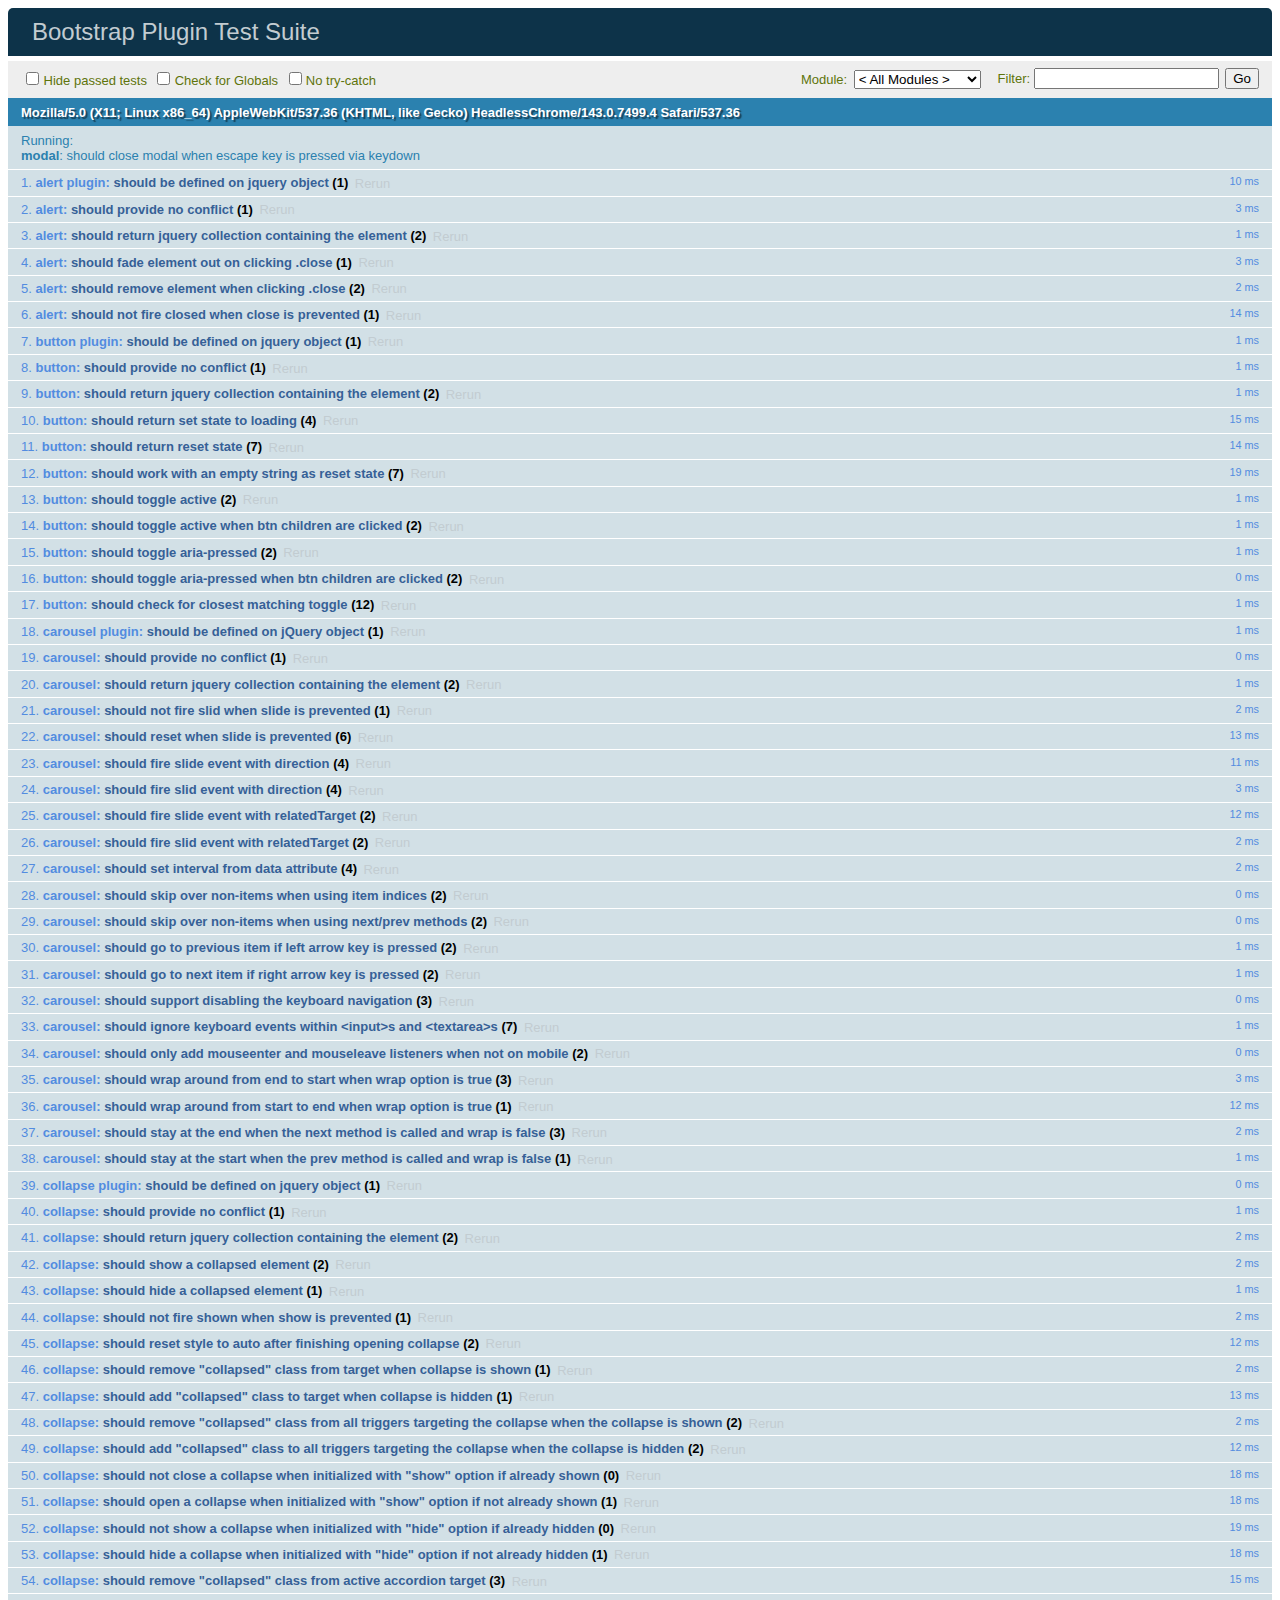
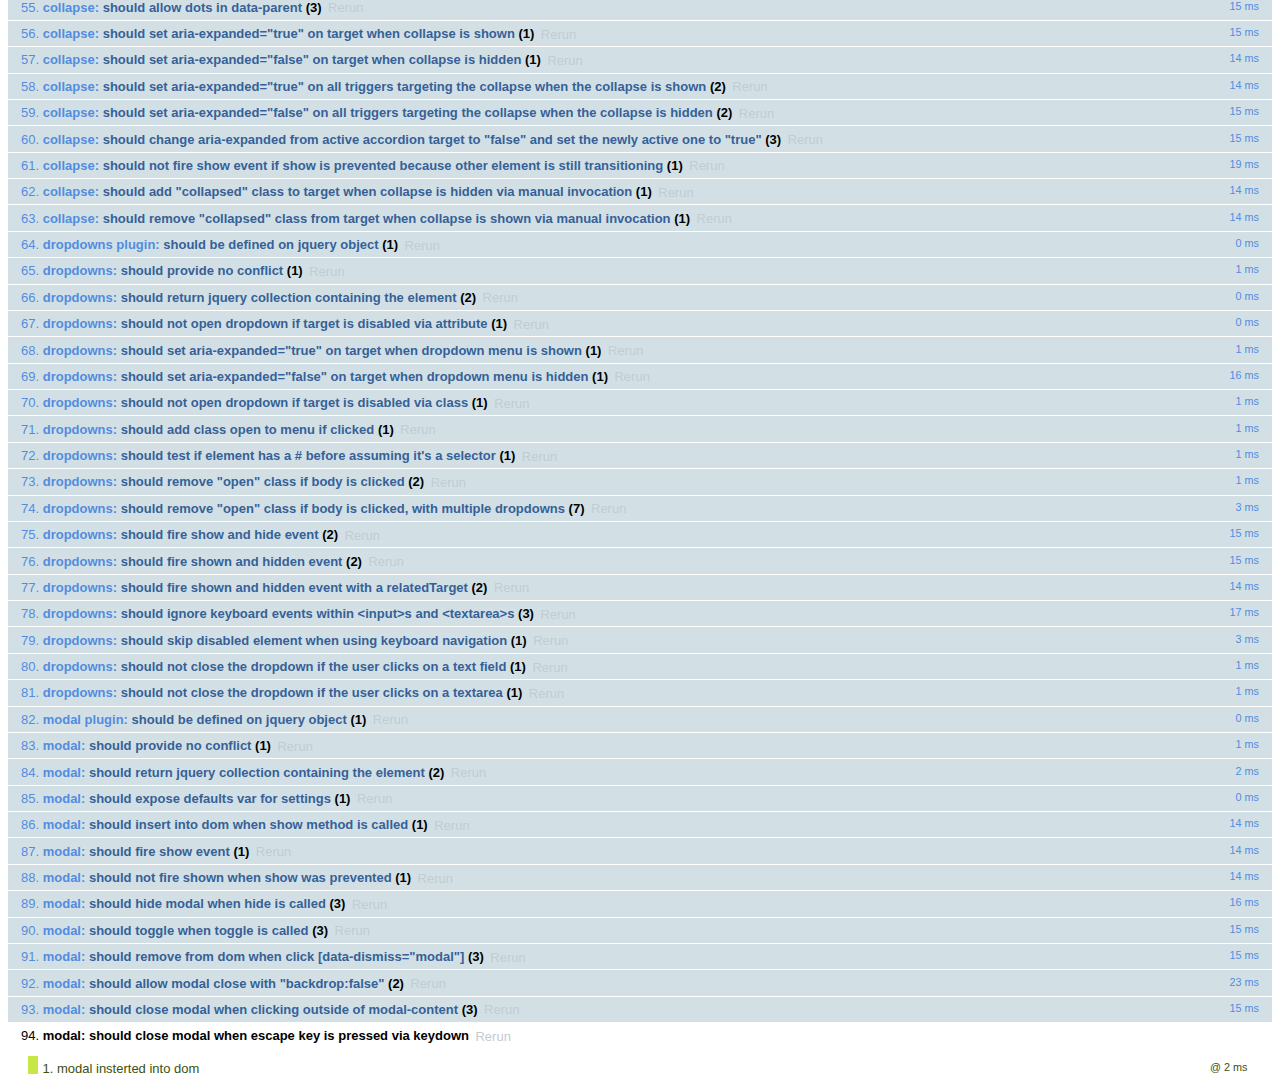
<file: bootstrap-3.3.6/js/tests/index.html>
<!DOCTYPE html>
<html>
  <head>
    <meta charset="utf-8">
    <title>Bootstrap Plugin Test Suite</title>
    <meta name="viewport" content="width=device-width, initial-scale=1">

    <!-- jQuery -->
    <script src="vendor/jquery.min.js"></script>
    <script>
      // Disable jQuery event aliases to ensure we don't accidentally use any of them
      (function () {
        var eventAliases = [
          'blur',
          'focus',
          'focusin',
          'focusout',
          'load',
          'resize',
          'scroll',
          'unload',
          'click',
          'dblclick',
          'mousedown',
          'mouseup',
          'mousemove',
          'mouseover',
          'mouseout',
          'mouseenter',
          'mouseleave',
          'change',
          'select',
          'submit',
          'keydown',
          'keypress',
          'keyup',
          'error',
          'contextmenu',
          'hover',
          'bind',
          'unbind',
          'delegate',
          'undelegate'
        ]
        for (var i = 0; i < eventAliases.length; i++) {
          $.fn[eventAliases[i]] = undefined
        }
      })()
    </script>

    <!-- QUnit -->
    <link rel="stylesheet" href="vendor/qunit.css" media="screen">
    <script src="vendor/qunit.js"></script>
    <script>
      // See https://github.com/axemclion/grunt-saucelabs#test-result-details-with-qunit
      var log = []
      // Require assert.expect in each test
      QUnit.config.requireExpects = true
      QUnit.done(function (testResults) {
        var tests = []
        for (var i = 0, len = log.length; i < len; i++) {
          var details = log[i]
          tests.push({
            name: details.name,
            result: details.result,
            expected: details.expected,
            actual: details.actual,
            source: details.source
          })
        }
        testResults.tests = tests

        window.global_test_results = testResults
      })

      QUnit.testStart(function (testDetails) {
        $(window).scrollTop(0)
        QUnit.log(function (details) {
          if (!details.result) {
            details.name = testDetails.name
            log.push(details)
          }
        })
      })

      // Cleanup
      QUnit.testDone(function () {
        $('#qunit-fixture').empty()
        $('#modal-test, .modal-backdrop').remove()
      })

      // Display fixture on-screen on iOS to avoid false positives
      if (/iPhone|iPad|iPod/.test(navigator.userAgent)) {
        QUnit.begin(function() {
          $('#qunit-fixture').css({ top: 0, left: 0 })
        })

        QUnit.done(function () {
          $('#qunit-fixture').css({ top: '', left: '' })
        })
      }

      // Disable deprecated global QUnit method aliases in preparation for QUnit v2
      (function () {
        var methodNames = [
          'async',
          'asyncTest',
          'deepEqual',
          'equal',
          'expect',
          'module',
          'notDeepEqual',
          'notEqual',
          'notPropEqual',
          'notStrictEqual',
          'ok',
          'propEqual',
          'push',
          'start',
          'stop',
          'strictEqual',
          'test',
          'throws'
        ];
        for (var i = 0; i < methodNames.length; i++) {
          var methodName = methodNames[i];
          window[methodName] = undefined;
        }
      })();
    </script>

    <!-- Plugin sources -->
    <script>$.support.transition = false</script>
    <script src="../../js/alert.js"></script>
    <script src="../../js/button.js"></script>
    <script src="../../js/carousel.js"></script>
    <script src="../../js/collapse.js"></script>
    <script src="../../js/dropdown.js"></script>
    <script src="../../js/modal.js"></script>
    <script src="../../js/scrollspy.js"></script>
    <script src="../../js/tab.js"></script>
    <script src="../../js/tooltip.js"></script>
    <script src="../../js/popover.js"></script>
    <script src="../../js/affix.js"></script>

    <!-- Unit tests -->
    <script src="unit/alert.js"></script>
    <script src="unit/button.js"></script>
    <script src="unit/carousel.js"></script>
    <script src="unit/collapse.js"></script>
    <script src="unit/dropdown.js"></script>
    <script src="unit/modal.js"></script>
    <script src="unit/scrollspy.js"></script>
    <script src="unit/tab.js"></script>
    <script src="unit/tooltip.js"></script>
    <script src="unit/popover.js"></script>
    <script src="unit/affix.js"></script>

  </head>
  <body>
    <div id="qunit-container">
      <div id="qunit"></div>
      <div id="qunit-fixture"></div>
    </div>
  </body>
</html>
</file>
<file: bootstrap-3.3.6/js/tests/vendor/qunit.css>
/*!
 * QUnit 1.17.1
 * http://qunitjs.com/
 *
 * Copyright jQuery Foundation and other contributors
 * Released under the MIT license
 * http://jquery.org/license
 *
 * Date: 2015-01-20T19:39Z
 */

/** Font Family and Sizes */

#qunit-tests, #qunit-header, #qunit-banner, #qunit-testrunner-toolbar, #qunit-userAgent, #qunit-testresult {
	font-family: "Helvetica Neue Light", "HelveticaNeue-Light", "Helvetica Neue", Calibri, Helvetica, Arial, sans-serif;
}

#qunit-testrunner-toolbar, #qunit-userAgent, #qunit-testresult, #qunit-tests li { font-size: small; }
#qunit-tests { font-size: smaller; }


/** Resets */

#qunit-tests, #qunit-header, #qunit-banner, #qunit-userAgent, #qunit-testresult, #qunit-modulefilter {
	margin: 0;
	padding: 0;
}


/** Header */

#qunit-header {
	padding: 0.5em 0 0.5em 1em;

	color: #8699A4;
	background-color: #0D3349;

	font-size: 1.5em;
	line-height: 1em;
	font-weight: 400;

	border-radius: 5px 5px 0 0;
}

#qunit-header a {
	text-decoration: none;
	color: #C2CCD1;
}

#qunit-header a:hover,
#qunit-header a:focus {
	color: #FFF;
}

#qunit-testrunner-toolbar label {
	display: inline-block;
	padding: 0 0.5em 0 0.1em;
}

#qunit-banner {
	height: 5px;
}

#qunit-testrunner-toolbar {
	padding: 0.5em 1em 0.5em 1em;
	color: #5E740B;
	background-color: #EEE;
	overflow: hidden;
}

#qunit-userAgent {
	padding: 0.5em 1em 0.5em 1em;
	background-color: #2B81AF;
	color: #FFF;
	text-shadow: rgba(0, 0, 0, 0.5) 2px 2px 1px;
}

#qunit-modulefilter-container {
	float: right;
	padding: 0.2em;
}

.qunit-url-config {
	display: inline-block;
	padding: 0.1em;
}

.qunit-filter {
	display: block;
	float: right;
	margin-left: 1em;
}

/** Tests: Pass/Fail */

#qunit-tests {
	list-style-position: inside;
}

#qunit-tests li {
	padding: 0.4em 1em 0.4em 1em;
	border-bottom: 1px solid #FFF;
	list-style-position: inside;
}

#qunit-tests > li {
	display: none;
}

#qunit-tests li.running,
#qunit-tests li.pass,
#qunit-tests li.fail,
#qunit-tests li.skipped {
	display: list-item;
}

#qunit-tests.hidepass li.running,
#qunit-tests.hidepass li.pass {
	display: none;
}

#qunit-tests li strong {
	cursor: pointer;
}

#qunit-tests li.skipped strong {
	cursor: default;
}

#qunit-tests li a {
	padding: 0.5em;
	color: #C2CCD1;
	text-decoration: none;
}
#qunit-tests li a:hover,
#qunit-tests li a:focus {
	color: #000;
}

#qunit-tests li .runtime {
	float: right;
	font-size: smaller;
}

.qunit-assert-list {
	margin-top: 0.5em;
	padding: 0.5em;

	background-color: #FFF;

	border-radius: 5px;
}

.qunit-collapsed {
	display: none;
}

#qunit-tests table {
	border-collapse: collapse;
	margin-top: 0.2em;
}

#qunit-tests th {
	text-align: right;
	vertical-align: top;
	padding: 0 0.5em 0 0;
}

#qunit-tests td {
	vertical-align: top;
}

#qunit-tests pre {
	margin: 0;
	white-space: pre-wrap;
	word-wrap: break-word;
}

#qunit-tests del {
	background-color: #E0F2BE;
	color: #374E0C;
	text-decoration: none;
}

#qunit-tests ins {
	background-color: #FFCACA;
	color: #500;
	text-decoration: none;
}

/*** Test Counts */

#qunit-tests b.counts                       { color: #000; }
#qunit-tests b.passed                       { color: #5E740B; }
#qunit-tests b.failed                       { color: #710909; }

#qunit-tests li li {
	padding: 5px;
	background-color: #FFF;
	border-bottom: none;
	list-style-position: inside;
}

/*** Passing Styles */

#qunit-tests li li.pass {
	color: #3C510C;
	background-color: #FFF;
	border-left: 10px solid #C6E746;
}

#qunit-tests .pass                          { color: #528CE0; background-color: #D2E0E6; }
#qunit-tests .pass .test-name               { color: #366097; }

#qunit-tests .pass .test-actual,
#qunit-tests .pass .test-expected           { color: #999; }

#qunit-banner.qunit-pass                    { background-color: #C6E746; }

/*** Failing Styles */

#qunit-tests li li.fail {
	color: #710909;
	background-color: #FFF;
	border-left: 10px solid #EE5757;
	white-space: pre;
}

#qunit-tests > li:last-child {
	border-radius: 0 0 5px 5px;
}

#qunit-tests .fail                          { color: #000; background-color: #EE5757; }
#qunit-tests .fail .test-name,
#qunit-tests .fail .module-name             { color: #000; }

#qunit-tests .fail .test-actual             { color: #EE5757; }
#qunit-tests .fail .test-expected           { color: #008000; }

#qunit-banner.qunit-fail                    { background-color: #EE5757; }

/*** Skipped tests */

#qunit-tests .skipped {
	background-color: #EBECE9;
}

#qunit-tests .qunit-skipped-label {
	background-color: #F4FF77;
	display: inline-block;
	font-style: normal;
	color: #366097;
	line-height: 1.8em;
	padding: 0 0.5em;
	margin: -0.4em 0.4em -0.4em 0;
}

/** Result */

#qunit-testresult {
	padding: 0.5em 1em 0.5em 1em;

	color: #2B81AF;
	background-color: #D2E0E6;

	border-bottom: 1px solid #FFF;
}
#qunit-testresult .module-name {
	font-weight: 700;
}

/** Fixture */

#qunit-fixture {
	position: absolute;
	top: -10000px;
	left: -10000px;
	width: 1000px;
	height: 1000px;
}
</file>
